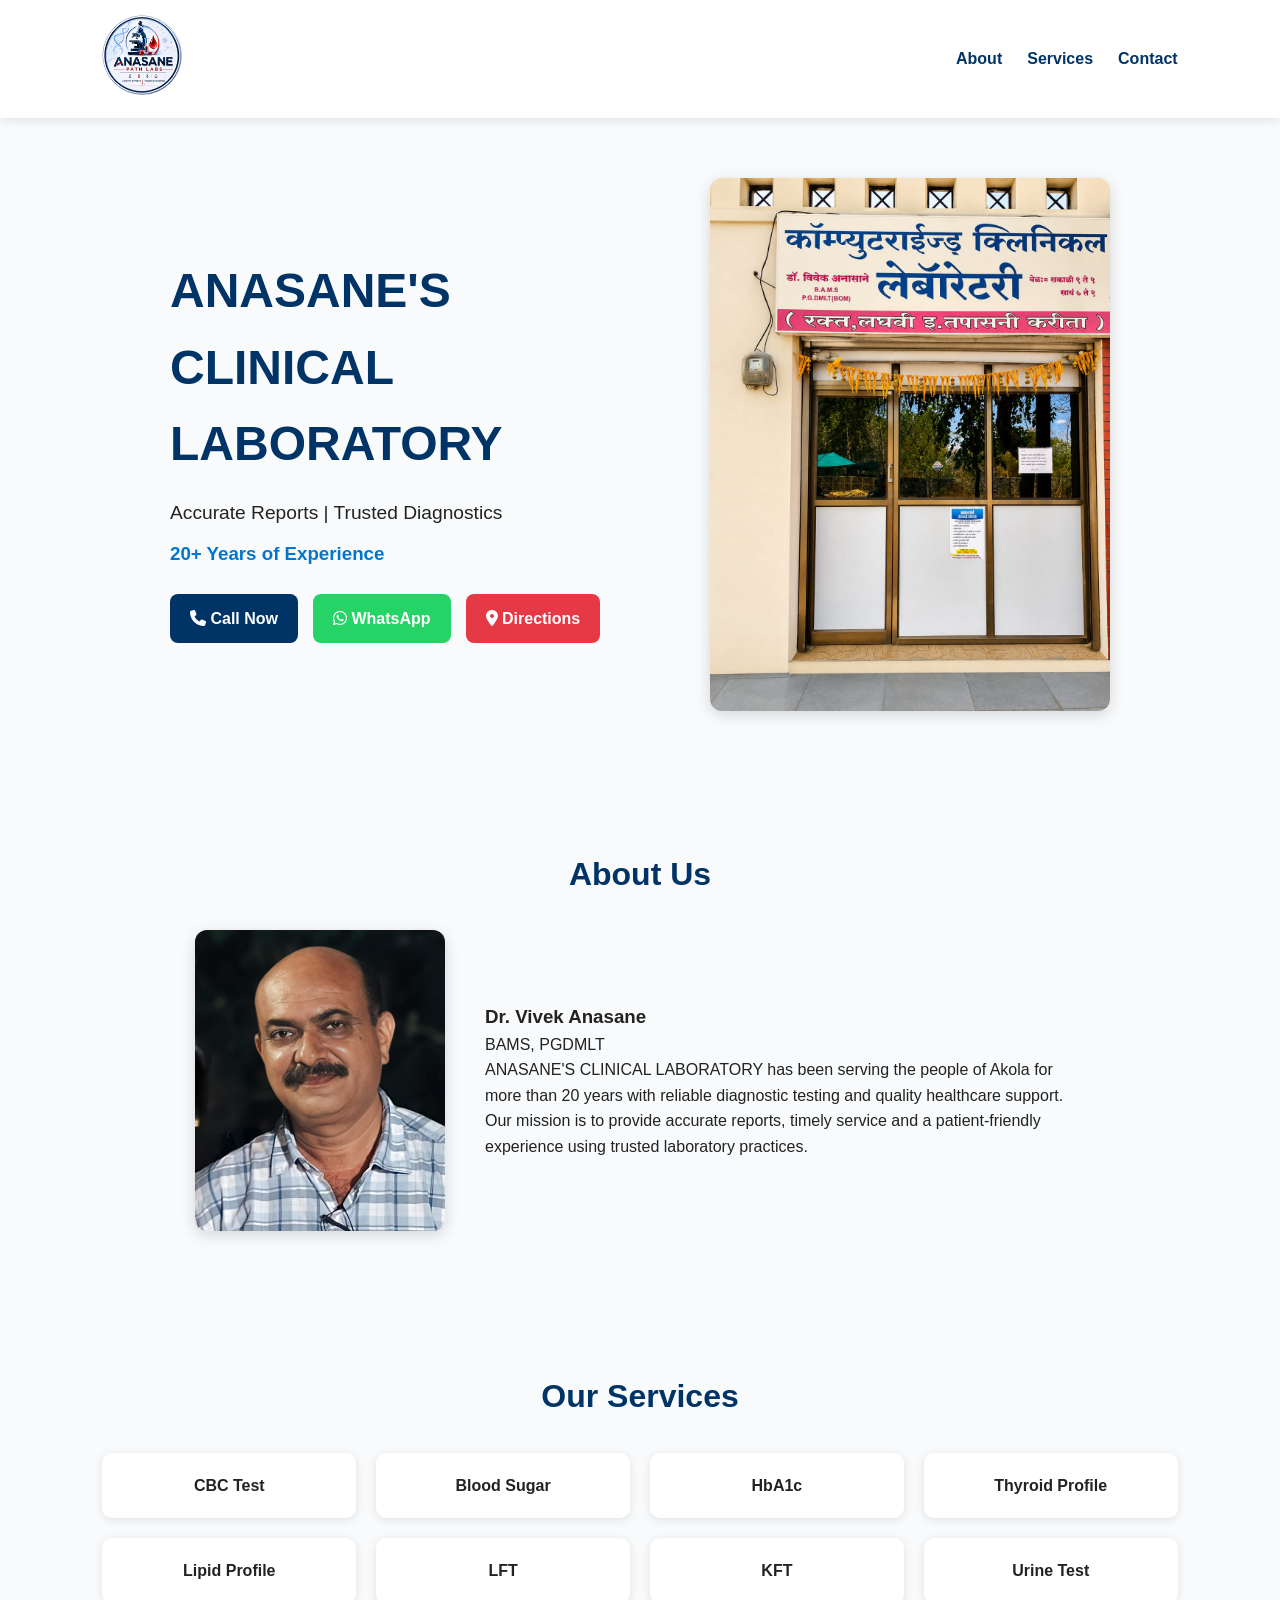
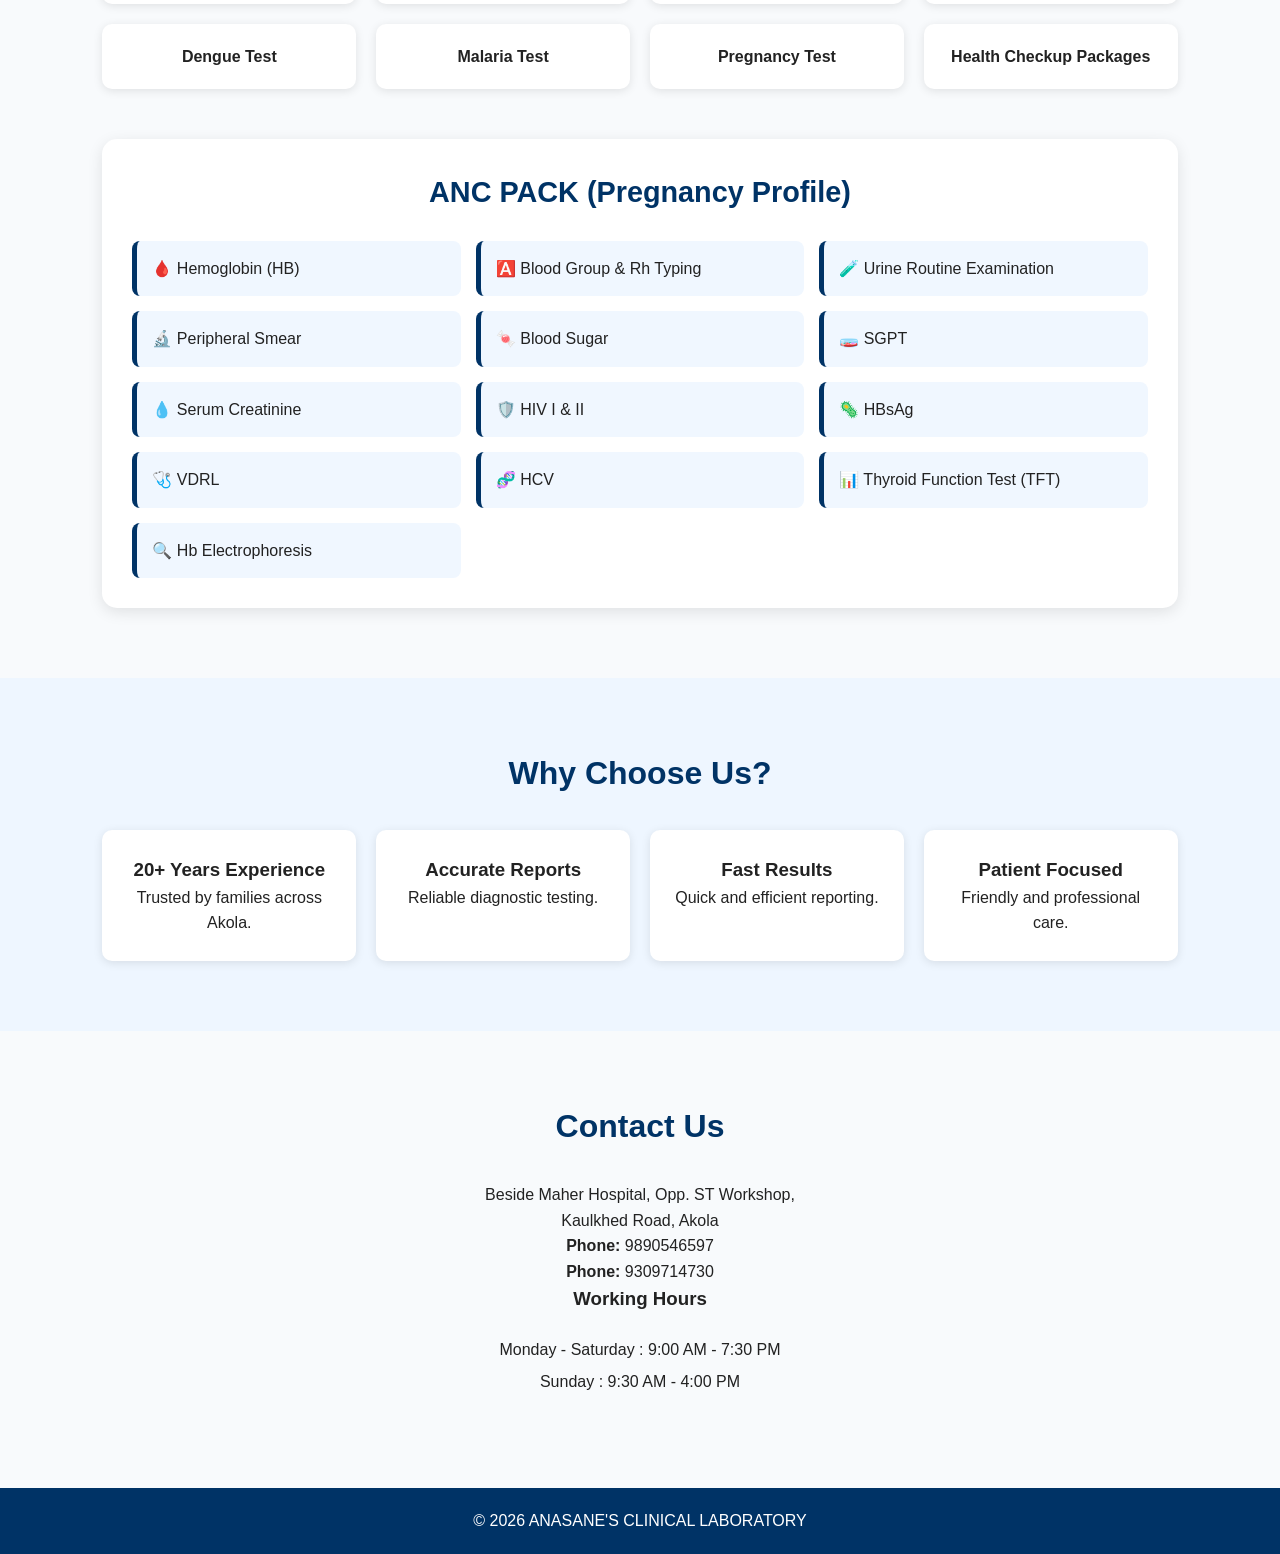
<file: index.html>
<!DOCTYPE html>
<html lang="en">
<head>
<meta charset="UTF-8">
<meta name="viewport" content="width=device-width, initial-scale=1.0">

<title>ANASANE'S CLINICAL LABORATORY | Akola</title>

<meta name="description"
content="ANASANE'S CLINICAL LABORATORY, Akola. CBC, Blood Sugar, Thyroid Profile, Lipid Profile, Dengue, Malaria and Health Checkup Packages.">

<link rel="stylesheet" href="style.css">

<link rel="stylesheet"
href="https://cdnjs.cloudflare.com/ajax/libs/font-awesome/6.5.1/css/all.min.css">

</head>
<body>

<header>

<nav>

<div class="logo">
<img src="logo.jpg" alt="Logo">
</div>

<ul>
<li><a href="#about">About</a></li>
<li><a href="#services">Services</a></li>
<li><a href="#contact">Contact</a></li>
</ul>

</nav>

<div class="hero">

<div class="hero-text">

<h1>ANASANE'S CLINICAL LABORATORY</h1>

<p>Accurate Reports | Trusted Diagnostics</p>

<h3>20+ Years of Experience</h3>

<div class="buttons">

<a href="tel:9890546597" class="btn">
<i class="fa-solid fa-phone"></i> Call Now
</a>

<a href="https://wa.me/919890546597" target="_blank" class="btn whatsapp">
<i class="fa-brands fa-whatsapp"></i> WhatsApp
</a>

<a href="https://maps.app.goo.gl/axbpQEkR4nkwhjta6" target="_blank" class="btn map">
<i class="fa-solid fa-location-dot"></i> Directions
</a>

</div>

</div>

<div class="hero-image">
<img src="lab-front.jpg" alt="Laboratory">
</div>

</div>

</header>

<section id="about">

<h2>About Us</h2>

<div class="about-content">

<img src="doctor.jpg" alt="Dr Vivek Anasane">

<div>

<h3>Dr. Vivek Anasane</h3>

<p>BAMS, PGDMLT</p>

<p>
ANASANE'S CLINICAL LABORATORY has been serving the people of Akola for more than 20 years with reliable diagnostic testing and quality healthcare support.
</p>

<p>
Our mission is to provide accurate reports, timely service and a patient-friendly experience using trusted laboratory practices.
</p>

</div>

</div>

</section>

<section id="services">

<h2>Our Services</h2>

<div class="service-grid">

<div>CBC Test</div>
<div>Blood Sugar</div>
<div>HbA1c</div>
<div>Thyroid Profile</div>
<div>Lipid Profile</div>
<div>LFT</div>
<div>KFT</div>
<div>Urine Test</div>
<div>Dengue Test</div>
<div>Malaria Test</div>
<div>Pregnancy Test</div>
<div>Health Checkup Packages</div>

</div>

<div class="anc-pack">

<h3>ANC PACK (Pregnancy Profile)</h3>

<ul>

<li>🩸 Hemoglobin (HB)</li>
            <li>🅰️ Blood Group & Rh Typing</li>
            <li>🧪 Urine Routine Examination</li>
            <li>🔬 Peripheral Smear</li>
            <li>🍬 Blood Sugar</li>
            <li>🧫 SGPT</li>
            <li>💧 Serum Creatinine</li>
            <li>🛡️ HIV I & II</li>
            <li>🦠 HBsAg</li>
            <li>🩺 VDRL</li>
            <li>🧬 HCV</li>
            <li>📊 Thyroid Function Test (TFT)</li>
            <li>🔍 Hb Electrophoresis</li>

</ul>

</div>

</section>

<section class="why-us">

<h2>Why Choose Us?</h2>

<div class="features">

<div>
<h3>20+ Years Experience</h3>
<p>Trusted by families across Akola.</p>
</div>

<div>
<h3>Accurate Reports</h3>
<p>Reliable diagnostic testing.</p>
</div>

<div>
<h3>Fast Results</h3>
<p>Quick and efficient reporting.</p>
</div>

<div>
<h3>Patient Focused</h3>
<p>Friendly and professional care.</p>
</div>

</div>

</section>

<section id="contact">

<h2>Contact Us</h2>

<p>
Beside Maher Hospital, Opp. ST Workshop,<br>
Kaulkhed Road, Akola
</p>

<p><strong>Phone:</strong> 9890546597</p>
<p><strong>Phone:</strong> 9309714730</p>

<h3>Working Hours</h3>

<ul class="hours">
<li>Monday - Saturday : 9:00 AM - 7:30 PM</li>
<li>Sunday : 9:30 AM - 4:00 PM</li>
</ul>

</section>

<footer>

<p>© 2026 ANASANE'S CLINICAL LABORATORY</p>

</footer>

</body>
</html>
</file>
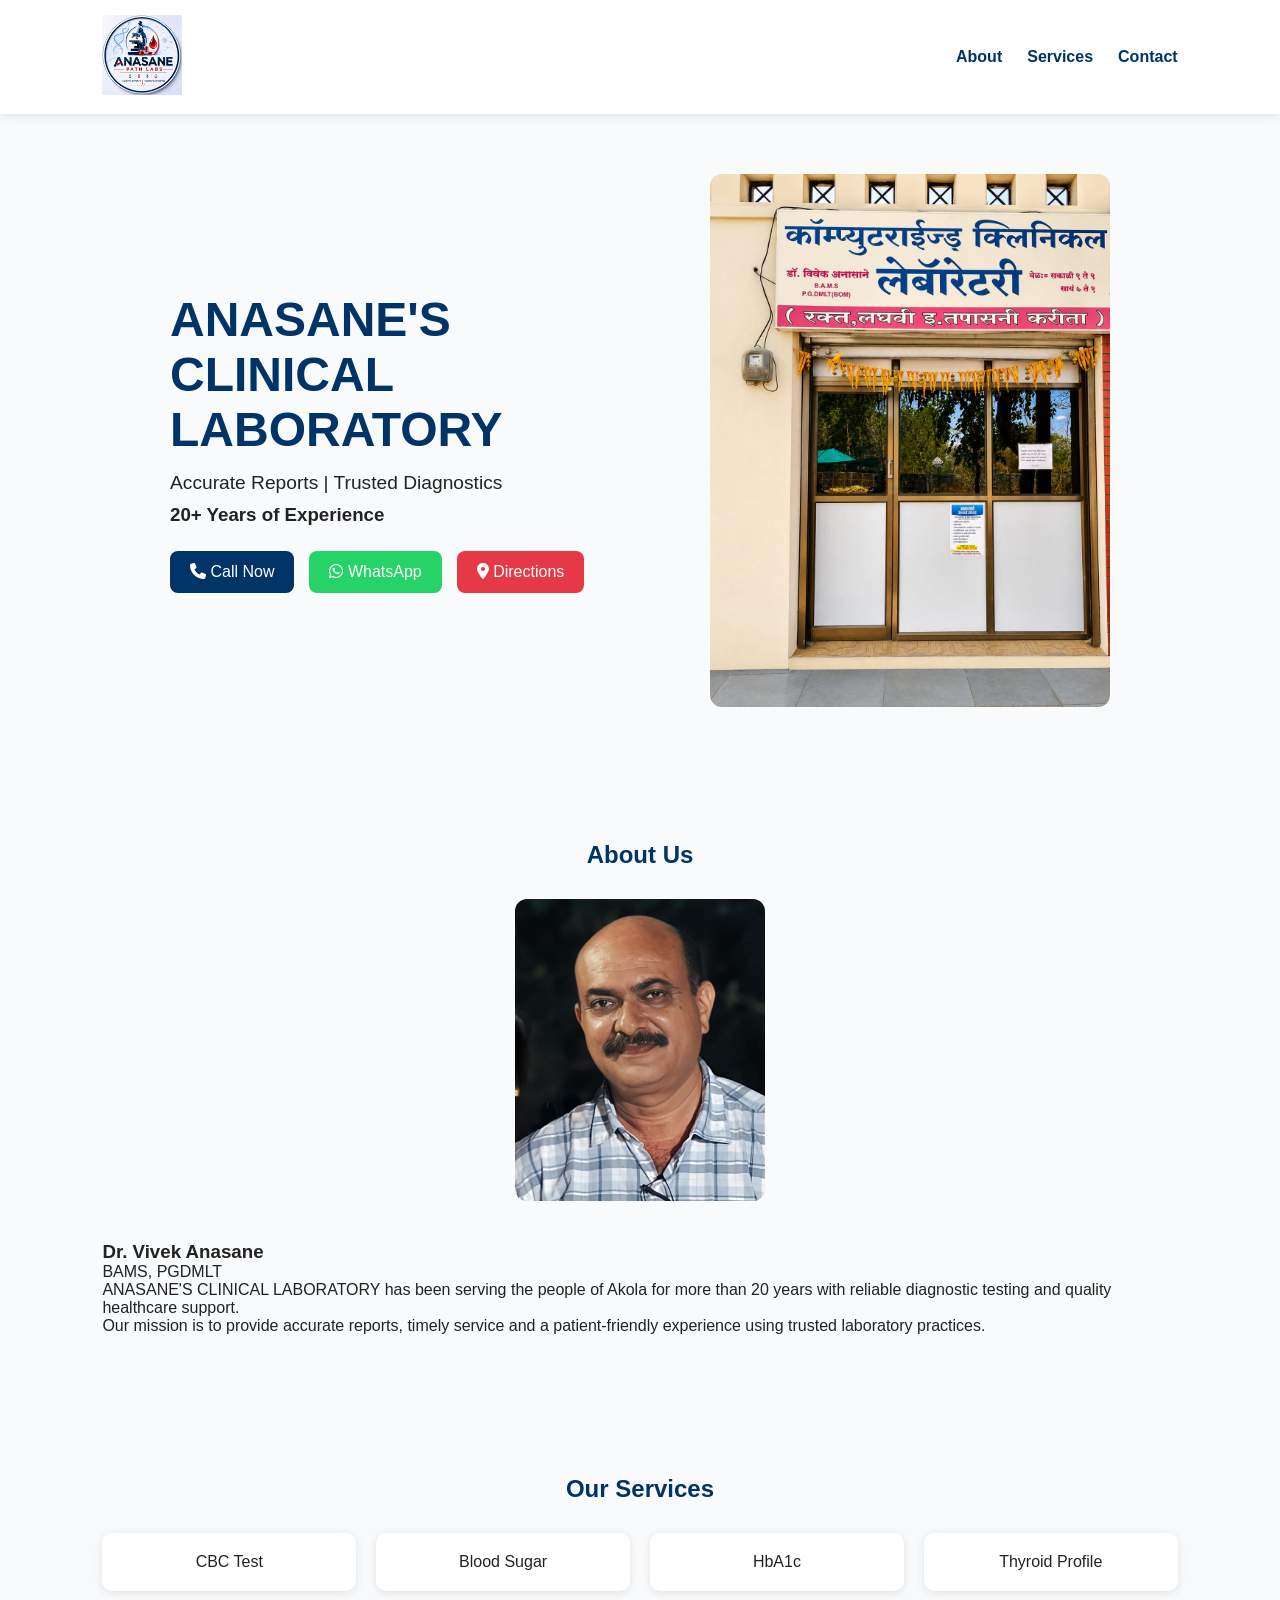
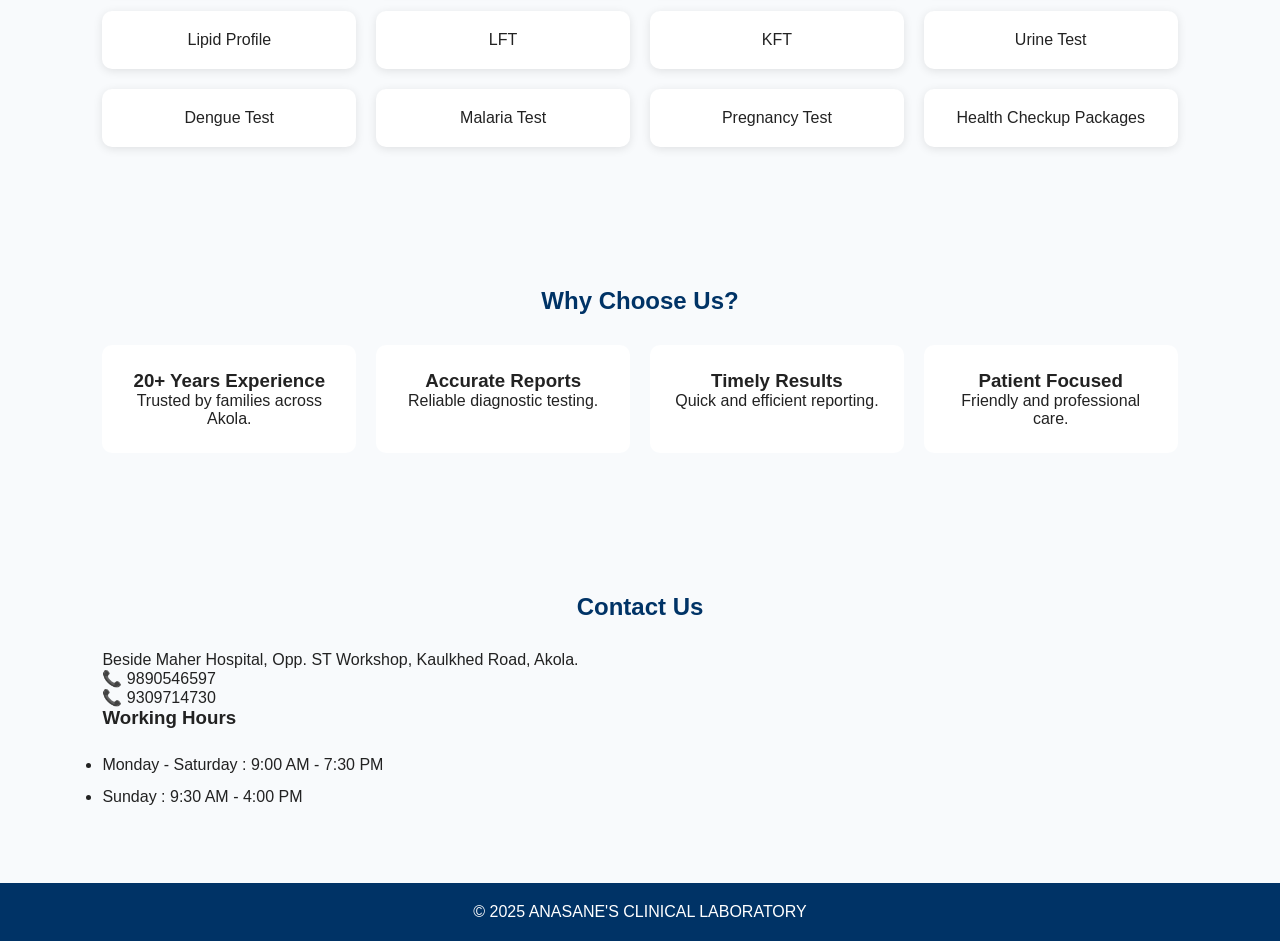
<file: project/index.html>
<!DOCTYPE html>
<html lang="en">
<head>
<meta charset="UTF-8">
<meta name="viewport" content="width=device-width, initial-scale=1.0">

<title>ANASANE'S CLINICAL LABORATORY | Akola</title>

<meta name="description"
content="ANASANE'S CLINICAL LABORATORY, Akola. CBC, Blood Sugar, Thyroid Profile, Lipid Profile, Dengue, Malaria and Health Checkup Packages.">

<link rel="stylesheet" href="style.css">
<link rel="stylesheet"
href="https://cdnjs.cloudflare.com/ajax/libs/font-awesome/6.5.1/css/all.min.css">

</head>
<body>

<header>

<nav>
<div class="logo">
<img src="images/logo.jpg" alt="Logo">
</div>

<ul>
<li><a href="#about">About</a></li>
<li><a href="#services">Services</a></li>
<li><a href="#contact">Contact</a></li>
</ul>

</nav>

<div class="hero">

<div class="hero-text">

<h1>ANASANE'S CLINICAL LABORATORY</h1>

<p>
Accurate Reports | Trusted Diagnostics
</p>

<h3>
20+ Years of Experience
</h3>

<div class="buttons">

<a href="tel:9890546597" class="btn">
<i class="fa-solid fa-phone"></i>
Call Now
</a>

<a href="https://wa.me/919890546597"
target="_blank"
class="btn whatsapp">
<i class="fa-brands fa-whatsapp"></i>
WhatsApp
</a>

<a href="https://maps.app.goo.gl/axbpQEkR4nkwhjta6"
target="_blank"
class="btn map">
<i class="fa-solid fa-location-dot"></i>
Directions
</a>

</div>

</div>

<div class="hero-image">
<img src="images/lab-front.jpg" alt="Laboratory">
</div>

</div>

</header>

<section id="about">

<h2>About Us</h2>

<div class="about-content">

<img src="images/doctor.jpg" alt="Dr Vivek Anasane">

<div>

<h3>Dr. Vivek Anasane</h3>

<p>
BAMS, PGDMLT
</p>

<p>
ANASANE'S CLINICAL LABORATORY has been serving the people of Akola for more than 20 years with reliable diagnostic testing and quality healthcare support.
</p>

<p>
Our mission is to provide accurate reports, timely service and a patient-friendly experience using trusted laboratory practices.
</p>

</div>

</div>

</section>

<section id="services">

<h2>Our Services</h2>

<div class="service-grid">

<div>CBC Test</div>
<div>Blood Sugar</div>
<div>HbA1c</div>
<div>Thyroid Profile</div>
<div>Lipid Profile</div>
<div>LFT</div>
<div>KFT</div>
<div>Urine Test</div>
<div>Dengue Test</div>
<div>Malaria Test</div>
<div>Pregnancy Test</div>
<div>Health Checkup Packages</div>

</div>

</section>

<section class="why-us">

<h2>Why Choose Us?</h2>

<div class="features">

<div>
<h3>20+ Years Experience</h3>
<p>Trusted by families across Akola.</p>
</div>

<div>
<h3>Accurate Reports</h3>
<p>Reliable diagnostic testing.</p>
</div>

<div>
<h3>Timely Results</h3>
<p>Quick and efficient reporting.</p>
</div>

<div>
<h3>Patient Focused</h3>
<p>Friendly and professional care.</p>
</div>

</div>

</section>

<section id="contact">

<h2>Contact Us</h2>

<p>
Beside Maher Hospital, Opp. ST Workshop,
Kaulkhed Road, Akola.
</p>

<p>
📞 9890546597
</p>

<p>
📞 9309714730
</p>

<h3>Working Hours</h3>

<ul class="hours">
<li>Monday - Saturday : 9:00 AM - 7:30 PM</li>
<li>Sunday : 9:30 AM - 4:00 PM</li>
</ul>

</section>

<footer>

<p>
© 2025 ANASANE'S CLINICAL LABORATORY
</p>

</footer>

<script src="script.js"></script>

</body>
</html>
</file>
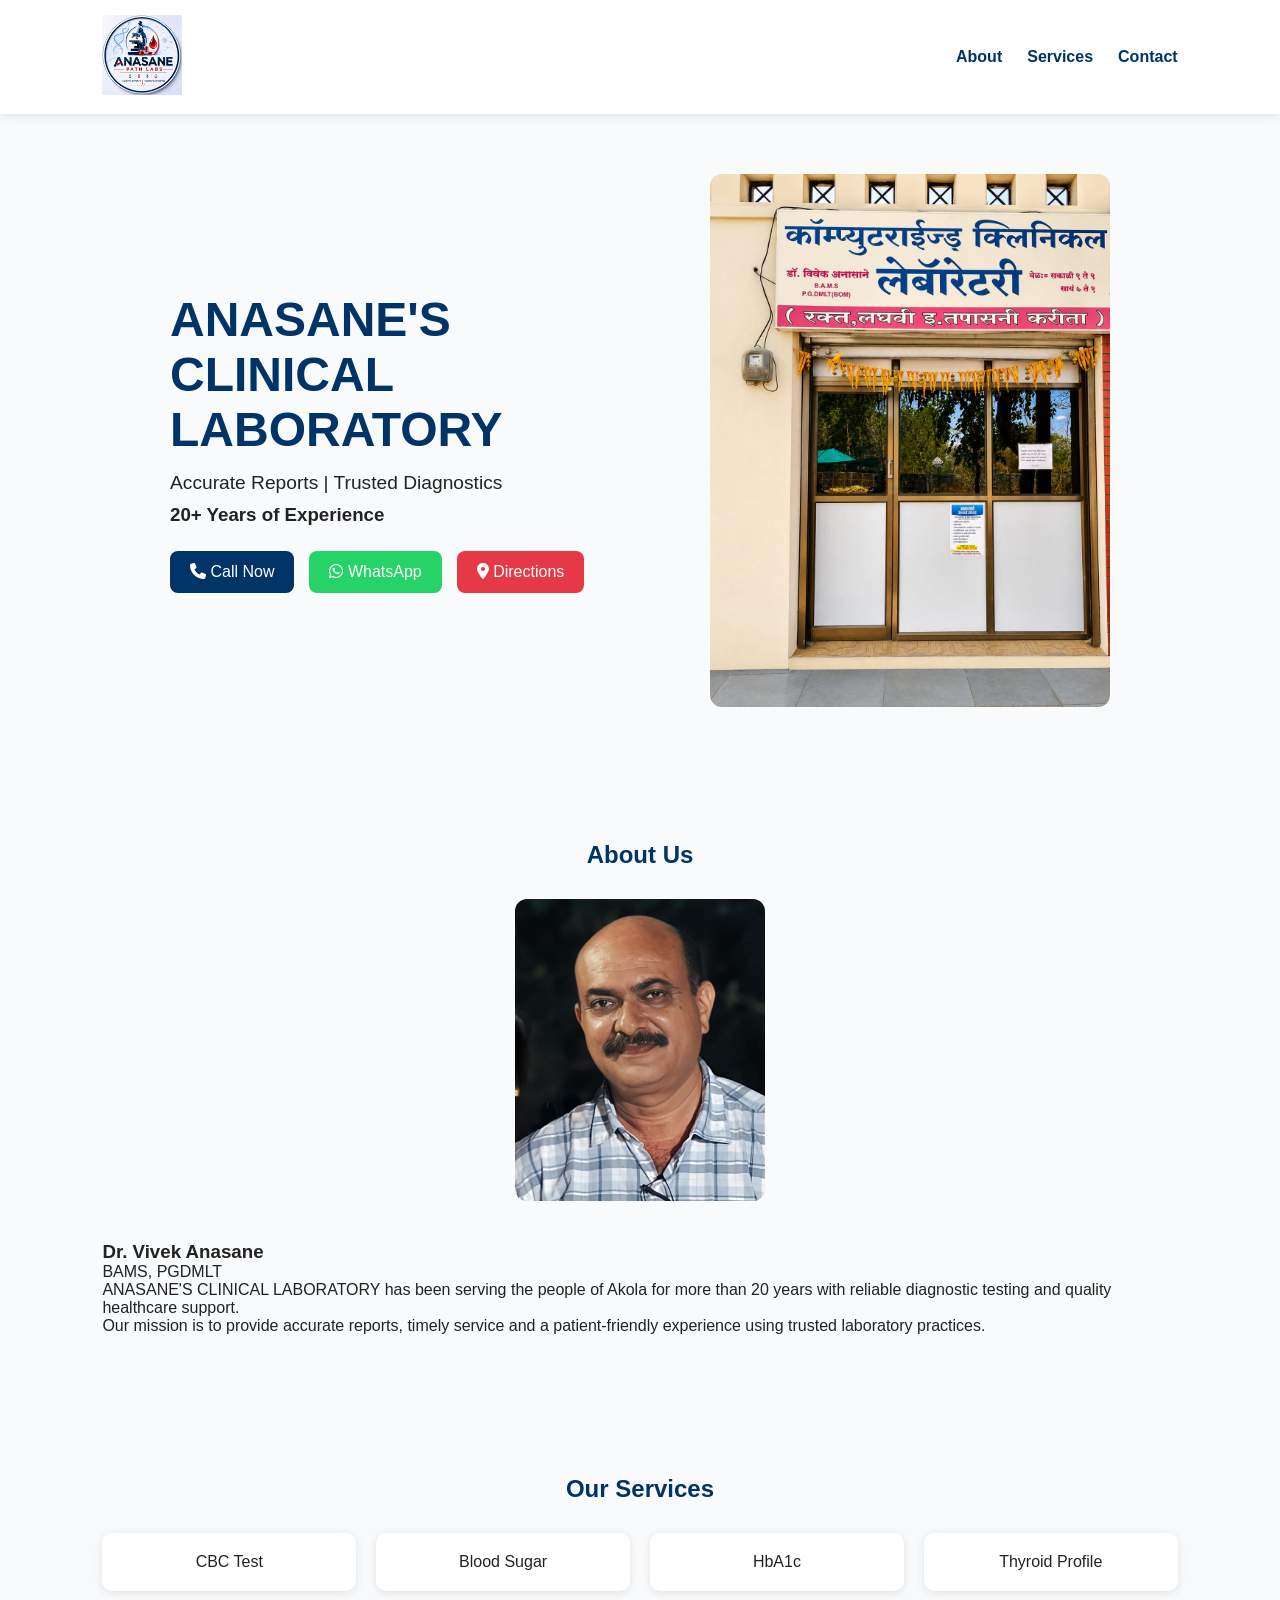
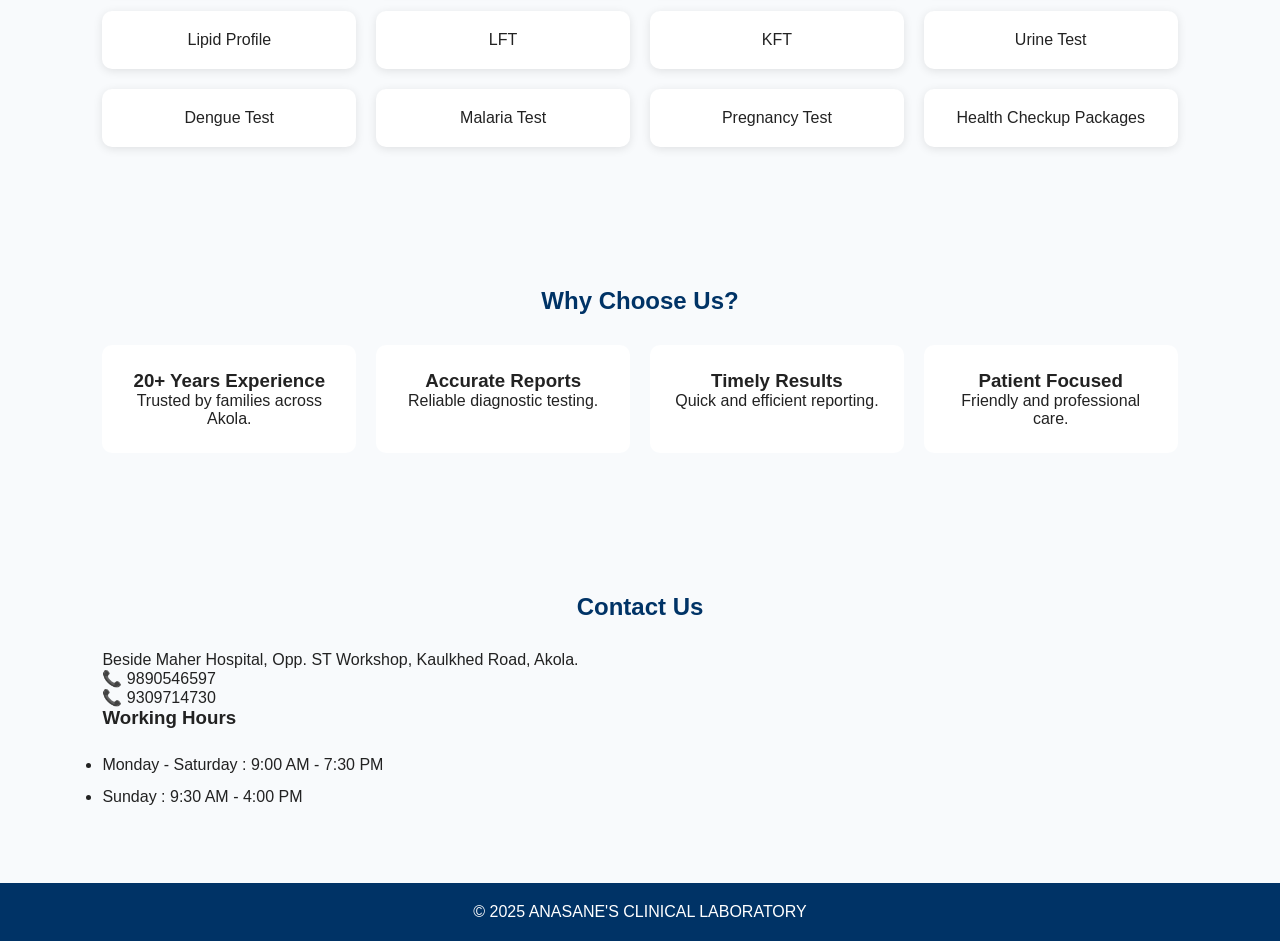
<file: project/pathology.html>
<!DOCTYPE html>
<html lang="en">
<head>
<meta charset="UTF-8">
<meta name="viewport" content="width=device-width, initial-scale=1.0">

<title>ANASANE'S CLINICAL LABORATORY | Akola</title>

<meta name="description"
content="ANASANE'S CLINICAL LABORATORY, Akola. CBC, Blood Sugar, Thyroid Profile, Lipid Profile, Dengue, Malaria and Health Checkup Packages.">

<link rel="stylesheet" href="style.css">
<link rel="stylesheet"
href="https://cdnjs.cloudflare.com/ajax/libs/font-awesome/6.5.1/css/all.min.css">

</head>
<body>

<header>

<nav>
<div class="logo">
<img src="images/logo.jpg" alt="Logo">
</div>

<ul>
<li><a href="#about">About</a></li>
<li><a href="#services">Services</a></li>
<li><a href="#contact">Contact</a></li>
</ul>

</nav>

<div class="hero">

<div class="hero-text">

<h1>ANASANE'S CLINICAL LABORATORY</h1>

<p>
Accurate Reports | Trusted Diagnostics
</p>

<h3>
20+ Years of Experience
</h3>

<div class="buttons">

<a href="tel:9890546597" class="btn">
<i class="fa-solid fa-phone"></i>
Call Now
</a>

<a href="https://wa.me/919890546597"
target="_blank"
class="btn whatsapp">
<i class="fa-brands fa-whatsapp"></i>
WhatsApp
</a>

<a href="https://maps.app.goo.gl/axbpQEkR4nkwhjta6"
target="_blank"
class="btn map">
<i class="fa-solid fa-location-dot"></i>
Directions
</a>

</div>

</div>

<div class="hero-image">
<img src="images/lab-front.jpg" alt="Laboratory">
</div>

</div>

</header>

<section id="about">

<h2>About Us</h2>

<div class="about-content">

<img src="images/doctor.jpg" alt="Dr Vivek Anasane">

<div>

<h3>Dr. Vivek Anasane</h3>

<p>
BAMS, PGDMLT
</p>

<p>
ANASANE'S CLINICAL LABORATORY has been serving the people of Akola for more than 20 years with reliable diagnostic testing and quality healthcare support.
</p>

<p>
Our mission is to provide accurate reports, timely service and a patient-friendly experience using trusted laboratory practices.
</p>

</div>

</div>

</section>

<section id="services">

<h2>Our Services</h2>

<div class="service-grid">

<div>CBC Test</div>
<div>Blood Sugar</div>
<div>HbA1c</div>
<div>Thyroid Profile</div>
<div>Lipid Profile</div>
<div>LFT</div>
<div>KFT</div>
<div>Urine Test</div>
<div>Dengue Test</div>
<div>Malaria Test</div>
<div>Pregnancy Test</div>
<div>Health Checkup Packages</div>

</div>

</section>

<section class="why-us">

<h2>Why Choose Us?</h2>

<div class="features">

<div>
<h3>20+ Years Experience</h3>
<p>Trusted by families across Akola.</p>
</div>

<div>
<h3>Accurate Reports</h3>
<p>Reliable diagnostic testing.</p>
</div>

<div>
<h3>Timely Results</h3>
<p>Quick and efficient reporting.</p>
</div>

<div>
<h3>Patient Focused</h3>
<p>Friendly and professional care.</p>
</div>

</div>

</section>

<section id="contact">

<h2>Contact Us</h2>

<p>
Beside Maher Hospital, Opp. ST Workshop,
Kaulkhed Road, Akola.
</p>

<p>
📞 9890546597
</p>

<p>
📞 9309714730
</p>

<h3>Working Hours</h3>

<ul class="hours">
<li>Monday - Saturday : 9:00 AM - 7:30 PM</li>
<li>Sunday : 9:30 AM - 4:00 PM</li>
</ul>

</section>

<footer>

<p>
© 2025 ANASANE'S CLINICAL LABORATORY
</p>

</footer>

<script src="script.js"></script>

</body>
</html>
</file>
<file: style.css>
*{
margin:0;
padding:0;
box-sizing:border-box;
font-family:Arial,sans-serif;
}

body{
background:#f8fafc;
color:#222;
line-height:1.6;
}

nav{
display:flex;
justify-content:space-between;
align-items:center;
padding:15px 8%;
background:#fff;
box-shadow:0 2px 10px rgba(0,0,0,0.1);
position:sticky;
top:0;
z-index:1000;
}

.logo img{
width:80px;
border-radius:50%;
}

nav ul{
display:flex;
list-style:none;
gap:25px;
}

nav a{
text-decoration:none;
color:#003366;
font-weight:bold;
transition:0.3s;
}

nav a:hover{
color:#0077cc;
}

.hero{
display:flex;
align-items:center;
justify-content:center;
padding:60px 8%;
gap:40px;
flex-wrap:wrap;
}

.hero-text{
max-width:500px;
}

.hero h1{
font-size:3rem;
color:#003366;
margin-bottom:15px;
}

.hero p{
font-size:1.2rem;
margin-bottom:10px;
}

.hero h3{
color:#0077cc;
margin-top:10px;
}

.buttons{
margin-top:25px;
display:flex;
flex-wrap:wrap;
gap:15px;
}

.btn{
background:#003366;
color:white;
padding:12px 20px;
text-decoration:none;
border-radius:8px;
transition:0.3s;
font-weight:bold;
}

.btn:hover{
transform:translateY(-3px);
}

.whatsapp{
background:#25D366;
}

.map{
background:#e63946;
}

.hero-image img{
width:400px;
max-width:100%;
border-radius:12px;
box-shadow:0 4px 15px rgba(0,0,0,0.15);
}

section{
padding:70px 8%;
}

h2{
text-align:center;
margin-bottom:30px;
color:#003366;
font-size:2rem;
}

.about-content{
display:flex;
gap:40px;
align-items:center;
flex-wrap:wrap;
justify-content:center;
}

.about-content img{
width:250px;
border-radius:12px;
box-shadow:0 4px 15px rgba(0,0,0,0.15);
}

.about-content div{
max-width:600px;
}

.service-grid{
display:grid;
grid-template-columns:repeat(auto-fit,minmax(200px,1fr));
gap:20px;
}

.service-grid div{
background:white;
padding:20px;
text-align:center;
border-radius:10px;
box-shadow:0 2px 10px rgba(0,0,0,0.1);
transition:0.3s;
font-weight:bold;
}

.service-grid div:hover{
transform:translateY(-5px);
}

/* ANC PACK */

.anc-pack{
margin-top:50px;
background:white;
padding:30px;
border-radius:15px;
box-shadow:0 4px 15px rgba(0,0,0,0.1);
}

.anc-pack h3{
text-align:center;
color:#003366;
margin-bottom:25px;
font-size:1.8rem;
}

.anc-pack ul{
display:grid;
grid-template-columns:repeat(auto-fit,minmax(250px,1fr));
gap:15px;
list-style:none;
padding:0;
}

.anc-pack li{
background:#f0f7ff;
padding:15px;
border-left:5px solid #003366;
border-radius:8px;
font-weight:500;
transition:0.3s;
}

.anc-pack li:hover{
transform:translateY(-3px);
box-shadow:0 4px 12px rgba(0,0,0,0.1);
}

.why-us{
background:#eef6ff;
}

.features{
display:grid;
grid-template-columns:repeat(auto-fit,minmax(220px,1fr));
gap:20px;
}

.features div{
background:white;
padding:25px;
border-radius:10px;
text-align:center;
box-shadow:0 2px 10px rgba(0,0,0,0.1);
transition:0.3s;
}

.features div:hover{
transform:translateY(-5px);
}

#contact{
text-align:center;
}

.hours{
margin-top:20px;
line-height:2;
list-style:none;
}

footer{
background:#003366;
color:white;
text-align:center;
padding:20px;
margin-top:20px;
}

/* Mobile Responsive */

@media(max-width:768px){

nav{
flex-direction:column;
gap:15px;
}

nav ul{
flex-wrap:wrap;
justify-content:center;
}

.hero{
padding:40px 5%;
text-align:center;
}

.hero h1{
font-size:2rem;
}

.hero-image img{
width:100%;
}

.about-content{
text-align:center;
}

.about-content img{
width:200px;
}

.buttons{
justify-content:center;
}

.anc-pack ul{
grid-template-columns:1fr;
}

}
</file>
<file: project/style.css>
*{
margin:0;
padding:0;
box-sizing:border-box;
font-family:Arial,sans-serif;
}

body{
background:#f8fafc;
color:#222;
}

nav{
display:flex;
justify-content:space-between;
align-items:center;
padding:15px 8%;
background:#fff;
box-shadow:0 2px 10px rgba(0,0,0,0.1);
}

.logo img{
width:80px;
}

nav ul{
display:flex;
list-style:none;
gap:25px;
}

nav a{
text-decoration:none;
color:#003366;
font-weight:bold;
}

.hero{
display:flex;
align-items:center;
justify-content:center;
padding:60px 8%;
gap:40px;
flex-wrap:wrap;
}

.hero-text{
max-width:500px;
}

.hero h1{
font-size:3rem;
color:#003366;
margin-bottom:15px;
}

.hero p{
font-size:1.2rem;
margin-bottom:10px;
}

.buttons{
margin-top:25px;
display:flex;
flex-wrap:wrap;
gap:15px;
}

.btn{
background:#003366;
color:white;
padding:12px 20px;
text-decoration:none;
border-radius:8px;
}

.whatsapp{
background:#25D366;
}

.map{
background:#e63946;
}

.hero-image img{
width:400px;
border-radius:12px;
}

section{
padding:70px 8%;
}

h2{
text-align:center;
margin-bottom:30px;
color:#003366;
}

.about-content{
display:flex;
gap:40px;
align-items:center;
flex-wrap:wrap;
justify-content:center;
}

.about-content img{
width:250px;
border-radius:12px;
}

.service-grid{
display:grid;
grid-template-columns:repeat(auto-fit,minmax(200px,1fr));
gap:20px;
}

.service-grid div{
background:white;
padding:20px;
text-align:center;
border-radius:10px;
box-shadow:0 2px 10px rgba(0,0,0,0.1);
}

.features{
display:grid;
grid-template-columns:repeat(auto-fit,minmax(220px,1fr));
gap:20px;
}

.features div{
background:white;
padding:25px;
border-radius:10px;
text-align:center;
}

.hours{
margin-top:20px;
line-height:2;
}

footer{
background:#003366;
color:white;
text-align:center;
padding:20px;
}

@media(max-width:768px){

.hero h1{
font-size:2rem;
}

.hero-image img{
width:100%;
}

}
</file>
